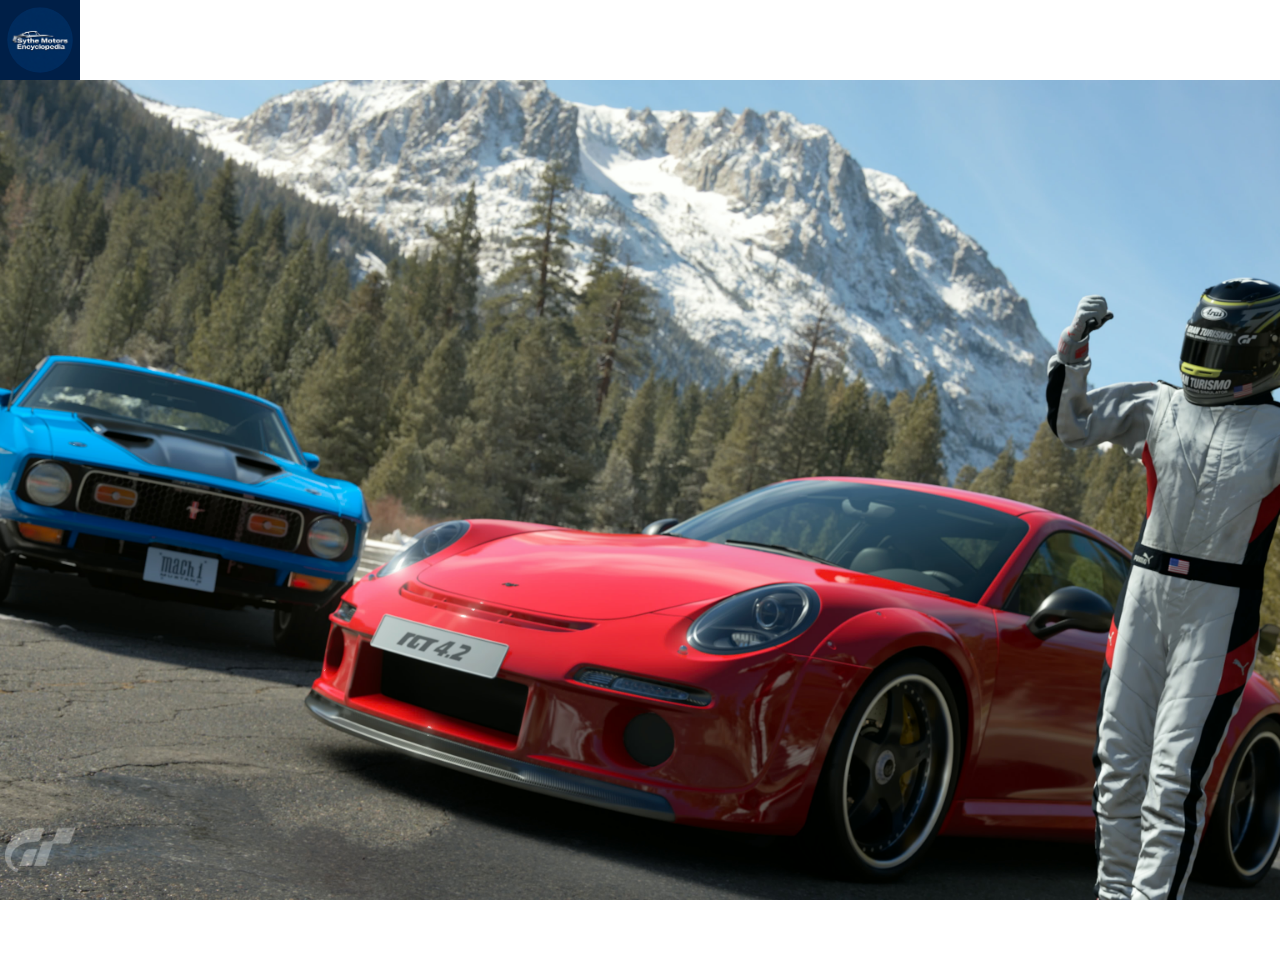
<file: index.html>
<!DOCTYPE html>
<html lang="en">
<head>
    <meta charset="UTF-8">
    <meta name="viewport" content="width=device-width, initial-scale=1.0">
    <link rel="icon" href="/Images/Ellipse 1 (1).png" type="png">
    <link rel="stylesheet" href="style.css">
    <title>Sythe Motors Encyclopedia</title>
</head>
<body>
    <header>
        <nav id="navbar-index">
            <div class="navbar-logo">
                <img class="SME" src="/Images/Ellipse 1 (1).png" type="png" alt="SYTHE Motors Logo">
            </div>
        </nav>
    </header>
    <section class="hero-section">

    </section>
</body>
</html>
</file>
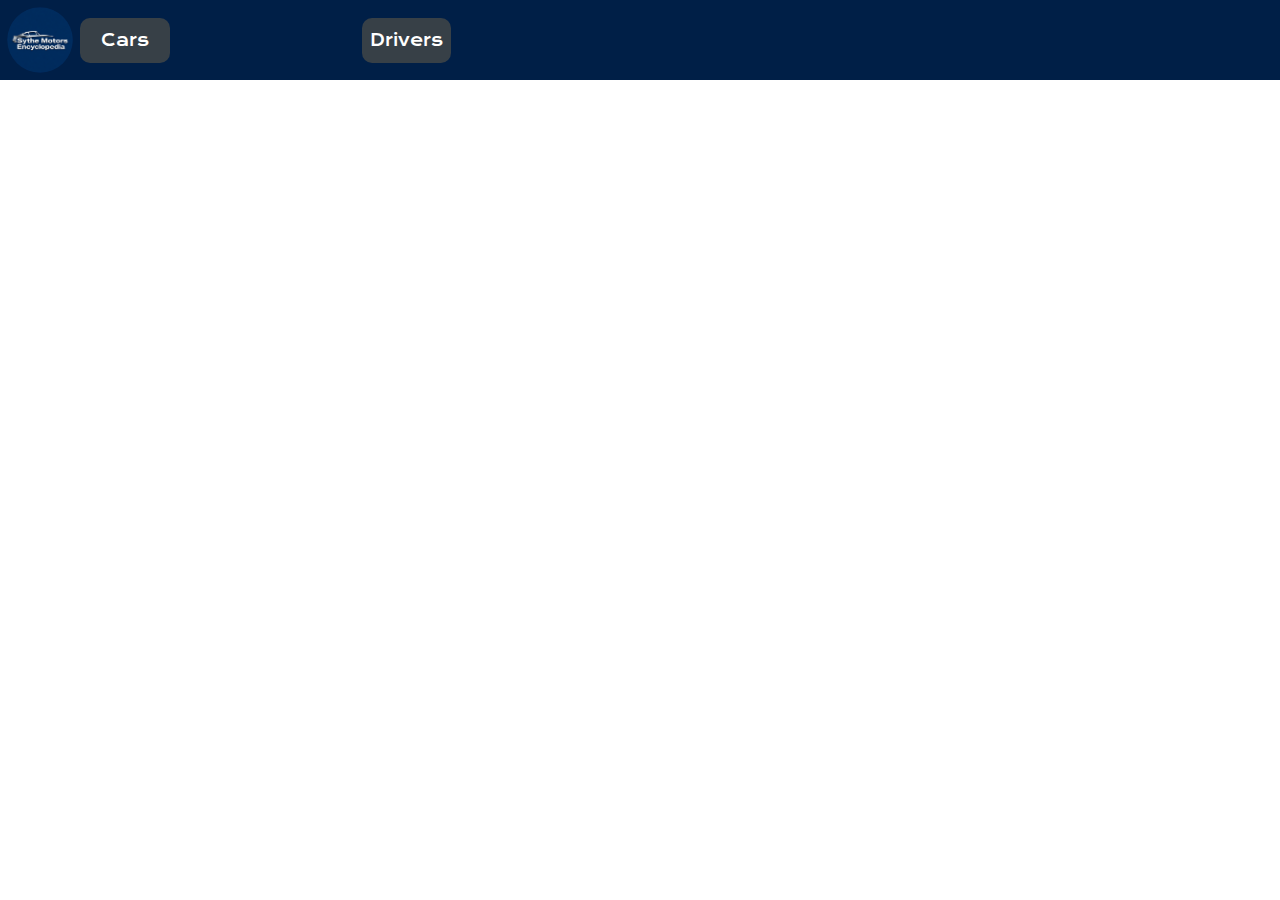
<file: home.html>
<!DOCTYPE html>
<html lang="en">
<head>
    <meta charset="UTF-8">
    <meta name="viewport" content="width=device-width, initial-scale=1.0">
    <link rel="icon" href="/Images/Ellipse 1 (1).png" type="png">
    <link rel="stylesheet" href="style.css">
    <link href="https://fonts.googleapis.com/css?family=Krona+One&display=swap" rel="stylesheet">
    <title>SME | Home</title>
</head>
<body>
    <header>
        <nav id="navbar-normal">
            <div class="navbar-logo">
                <img class="SME" src="/Images/Ellipse 1 (1).png" type="png" alt="SYTHE Motors Logo">
            </div>
            <ul id="navbar-ul">
                <li class="navbar-li">
                    <a href="cars-page.html" class="navbar-buttons">Cars</a>
                </li>
                <li class="navbar-li">
                    <a href="driver-page.html" class="navbar-buttons">Drivers</a>
                </li>
            </ul>
        </nav>
    </header>
</body>
</html>
</file>
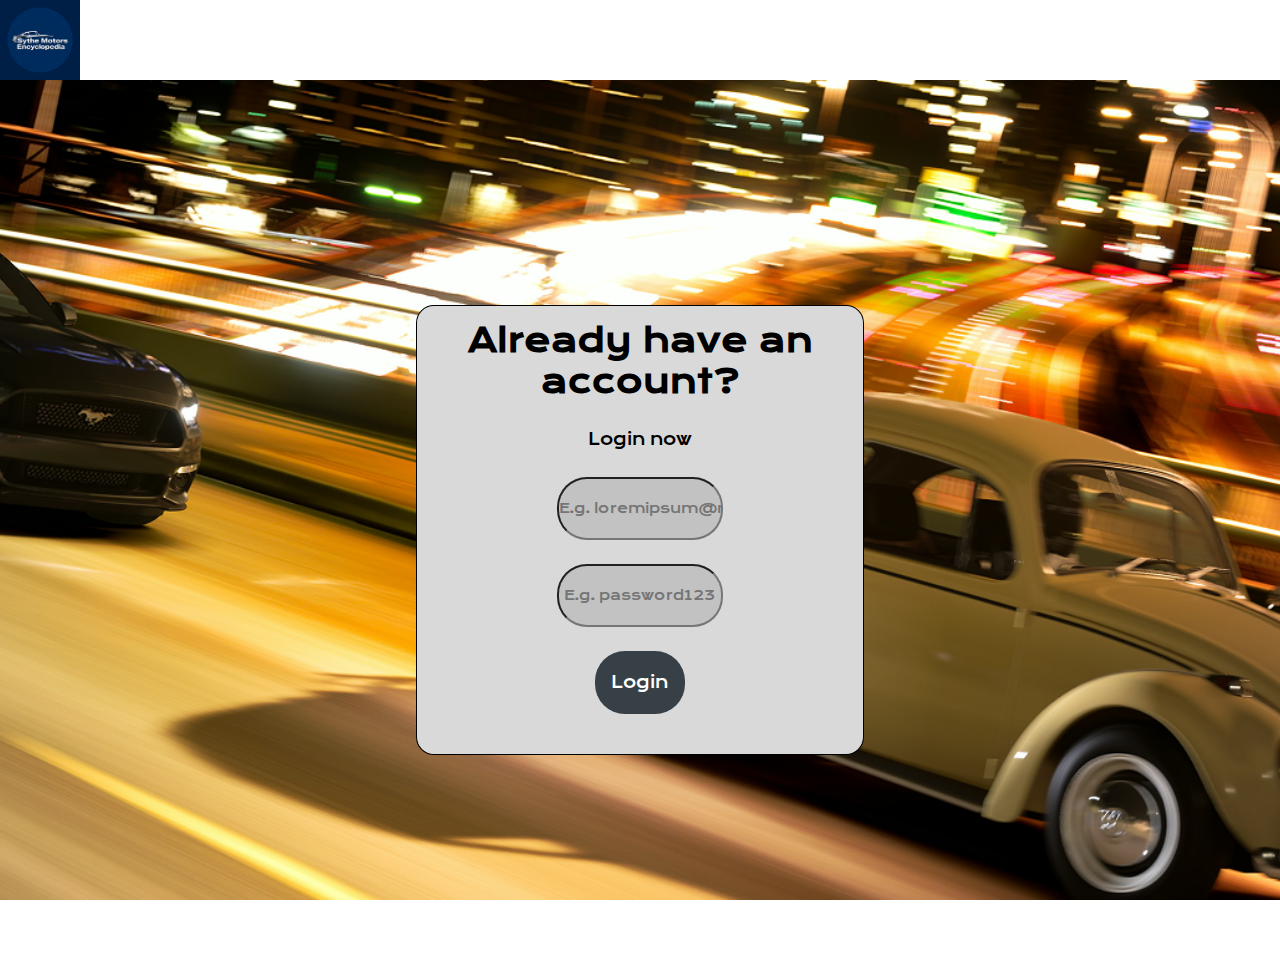
<file: login.html>
<!DOCTYPE html>
<html lang="en">
<head>
    <meta charset="UTF-8">
    <meta name="viewport" content="width=device-width, initial-scale=1.0">
    <link rel="icon" href="/Images/Ellipse 1 (1).png" type="png">
    <link rel="stylesheet" href="style.css">
    <link href="https://fonts.googleapis.com/css?family=Krona+One&display=swap" rel="stylesheet">
    <title>Sythe Motors Encyclopedia | Login In</title>
</head>
<body id="login-html-body">
    <header>
        <nav id="navbar-index">
            <div class="navbar-logo">
                <img class="SME" src="/Images/Ellipse 1 (1).png" type="png" alt="SYTHE Motors Logo">
            </div>
        </nav>
    </header>
    <section class="hero-section-login">
        <section class="hero-user-account">
            <h1>Already have an account?</h1>
            <p>Login now</p>
            <section class="input-section">
                <input type="text" id="email" email="email" required placeholder="E.g. loremipsum@mail.com">
                <input type="text" id="password" password="password" required placeholder="E.g. password123">
                <a href="#"class="login-submit">Login</a>
            </section>
            <div class="login-with-accounts">


                
            </div>
        </section>
        </section>
</body>
</html>
</file>
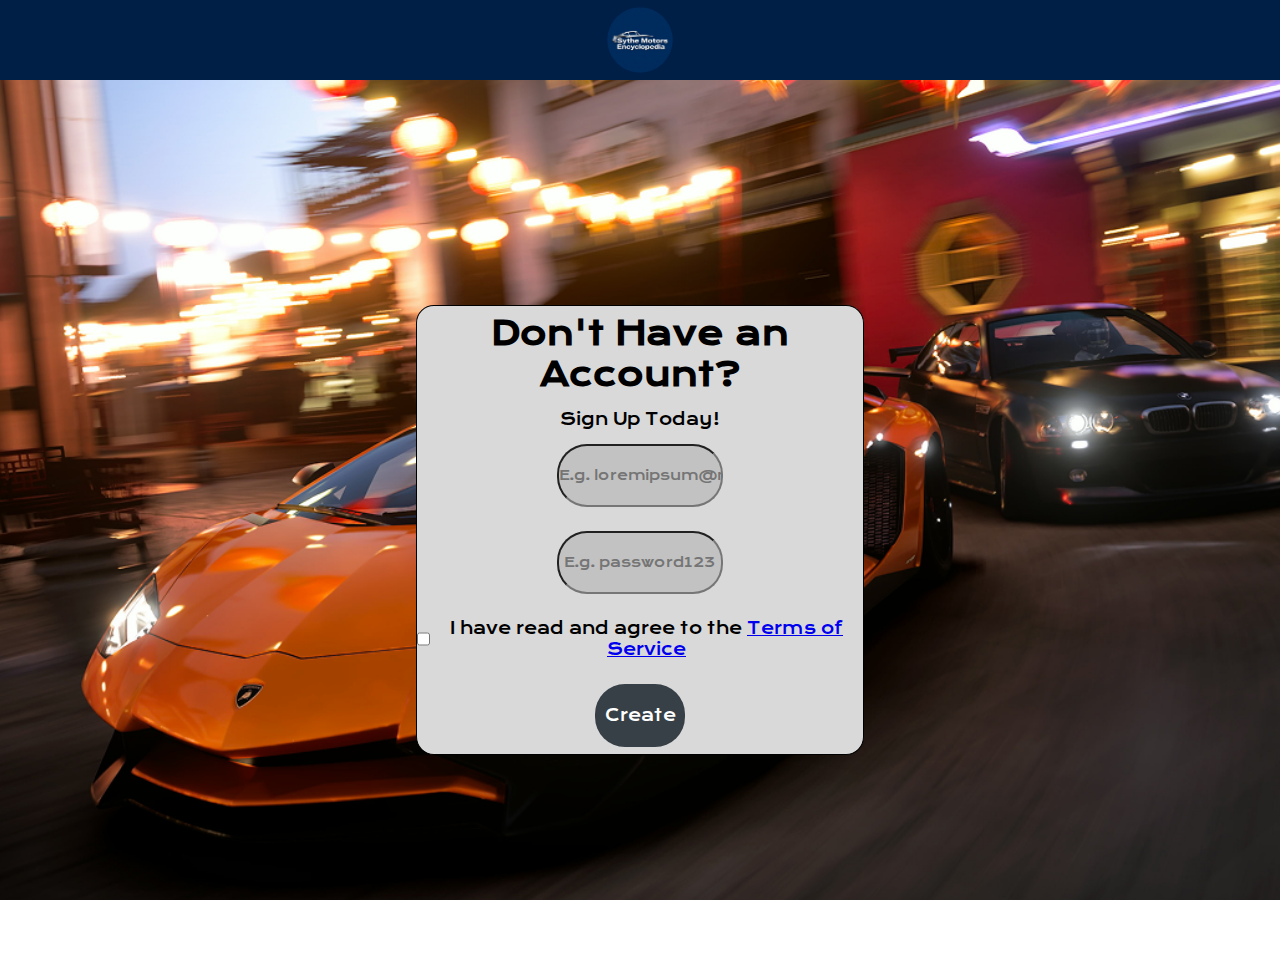
<file: signup.html>
<!DOCTYPE html>
<html lang="en">
<head>
    <meta charset="UTF-8">
    <meta name="viewport" content="width=device-width, initial-scale=1.0">
    <link rel="icon" href="/Images/Ellipse 1 (1).png" type="png">
    <link rel="stylesheet" href="style.css">
    <link href="https://fonts.googleapis.com/css?family=Krona+One&display=swap" rel="stylesheet">
    <title>SME | Sign Up</title>
</head>
<body id="Sign-Up-Html-body">
    <header>
        <nav id="navbar-basic">
            <div class="navbar-logo">
                <img class="SME" src="/Images/Ellipse 1 (1).png" type="png" alt="SYTHE Motors Logo">
            </div>
        </nav>
    </header>
    <section class="hero-section-Sign-Up">
        <section class="hero-user-account">
            <h1>Don't Have an Account?</h1>
            <p>Sign Up Today!</p>
            <form>
                <section class="input-section">
                    <input type="text" id="email" email="email" required placeholder="E.g. loremipsum@mail.com">
                    <input type="text" id="password" password="password" required placeholder="E.g. password123">
                    <section id="checkbox-section">
                        <input type="checkbox" class="checkboxes" required>
                        <p>I have read and agree to the <a href="terms-of-service.html" id="T-O-S">Terms of Service</a> </p>
                    </section>
                    <a href="#"class="login-submit">Create</a>
                </section>
            </form>
        </section>
        </section>
</body>
</html>
</file>
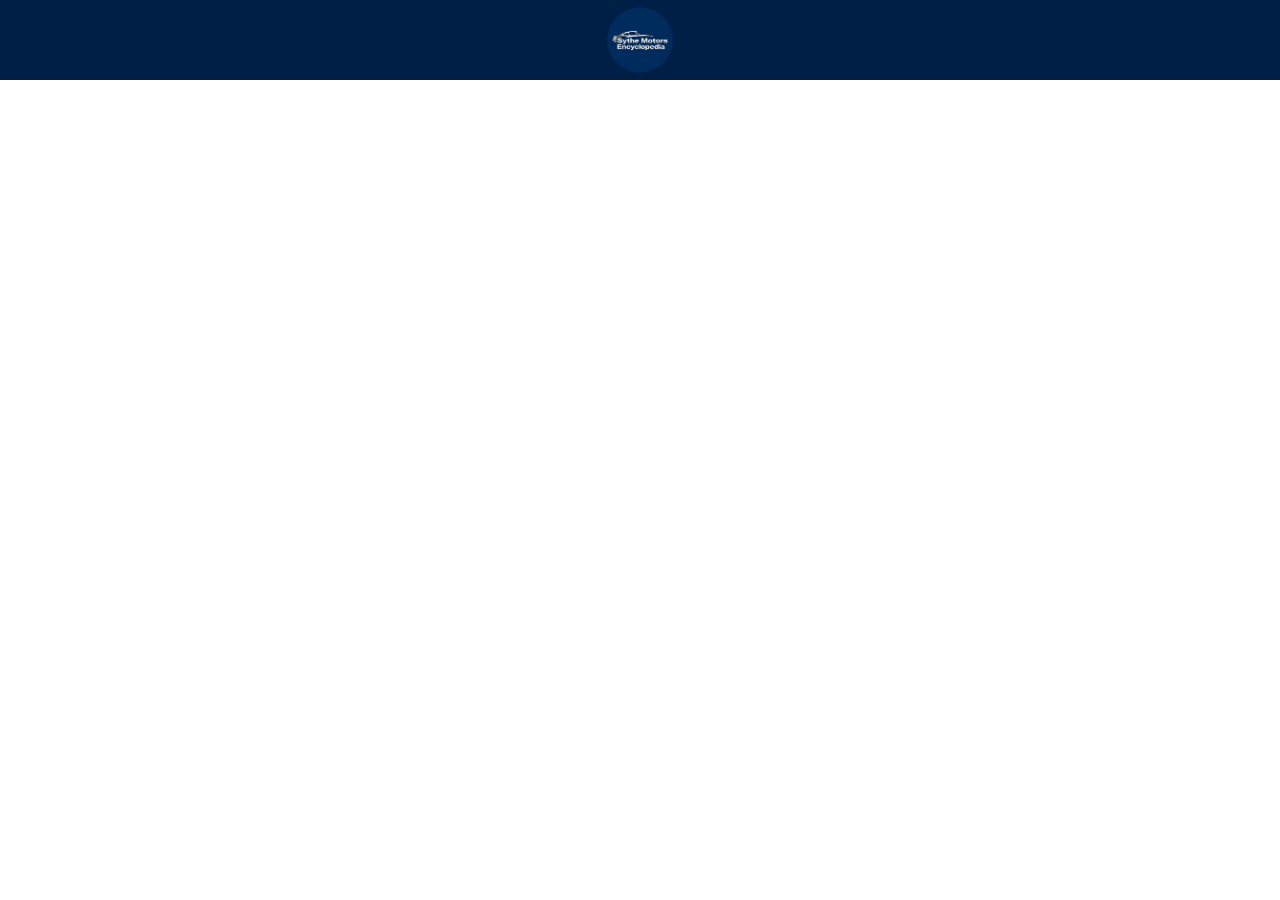
<file: terms-of-service.html>
<!DOCTYPE html>
<html lang="en">
<head>
    <meta charset="UTF-8">
    <meta name="viewport" content="width=device-width, initial-scale=1.0">
    <link rel="icon" href="/Images/Ellipse 1 (1).png" type="png">
    <link rel="stylesheet" href="style.css">
    <link href="https://fonts.googleapis.com/css?family=Krona+One&display=swap" rel="stylesheet">
    <title>SME | Terms-of-Services</title>
</head>
<body id="TOS-Body">
    <header>
        <nav id="navbar-basic">
            <div class="navbar-logo">
                <img class="SME" src="/Images/Ellipse 1 (1).png" type="png" alt="SYTHE Motors Logo">
            </div>
        </nav>
    </header>
    <main id="TOS">

    </main>
</body>
</html>
</file>
<file: style.css>
* {
    box-sizing: border-box;
    margin: 0;
    padding: 0;
}

 :root {
    --background-color: #0C4184;
    --nav-bar-color: #001F47;
    --user-interaction-color: #D9D9D9;
    --button-color: #374047;
    --logo-color-white: #F4F9F9;
    --logo-color-silver: #B8B8B8;
    --text-box-color: #C2C2C2;
 }

 /*Start of Nav-Bar CSS*/
 
 #navbar-normal {
   width: 100%;
   min-width: 100%;
   width: 100%;
   background-color: var(--nav-bar-color);
   display: flex;
   flex-direction: row;
   align-content: center;
   min-width: 100%;
    }

 #navbar-basic{
   width: 100%;
   background-color: var(--nav-bar-color);
   display: flex;
   flex-direction: row;
   justify-content: center;
   min-width: 100%;
 }
 
 .navbar-logo {
    width: 80px;
    height: 80px;
    background: var(--nav-bar-color);
    display: flex;
    justify-content: center;    
    align-items: center;
    overflow: hidden;
 }

 .navbar-logo-padding {
   width: 80px;
   height: 80px;
   padding-left: 0.12rem;
   padding-right: 0.12rem;
   background: var(--nav-bar-color);
   display: flex;
   justify-content: center;    
   align-items: center;
   overflow: hidden;
}

 .SME {
    width: 100%;
    height:100%;
    object-fit: contain;
    border-radius: 50%;
    padding: 0.45rem;
 }

#navbar-ul {
   list-style: none;
   display: flex;
   flex-direction: row;
   justify-content: space-between;
   align-items: center;
   gap: clamp(5rem,15vw,15rem);
  
}

.navbar-buttons {
   background-color: var(--button-color);
   text-decoration: none;
   display: flex;
   justify-content: center;
   align-items: center;
   width: 7vw;
   height: 5vh;
   font-family: 'Krona One', sans-serif;
   color: white;
   border-radius: 10px;
}



.navbar-li {
   text-decoration: none;
   
}

 /*End of Nav-Bar CSS*/

 /*Start of Index.html CSS*/
 
#index-html-body {
   overflow-x: hidden;
}
 
 
 .hero-section {
    background-image: url(/Images/hero.jpeg);
    background-repeat: no-repeat;
    background-position: center;
    background-attachment: fixed;
    background-size: cover;
    position: relative;
    height: 100vh;
    z-index: 1;
    display: flex;
    justify-content: center;
    align-items: center;
    
 }

 .hero-user-account {
   background-color: var(--user-interaction-color);
   height: 50vh;
   width: 35vw;
   border-radius: 4%;
   border-color: black;
   border: 0.12rem solid black;
   font-family: 'Krona One', sans-serif;
   display: flex;
   flex-direction: column;
   justify-content: space-around;
   align-items: center;
   text-align: center;
   
}


.Login-Button, .SignUp-Button {
   background-color: var(--button-color);
   height: 7vh;
   width: 7vw;
   color:white;
   text-decoration: none;
   border-radius: 30px;
   display:flex;
   justify-content: center;
   align-items: center;
}

.Login-Button:visited, .SignUp-Button:visited {
   color:white;
}

#main-index {
   background-color: var(--background-color);
   height: 50vh;
   width: 100%;
   padding-top: 5%;
   display: flex;
   justify-content: center;
   align-items: center; 
}

#description {
   font-family: 'Krona One', sans-serif;
   color: white;
   text-align: left;
   height: 20vh;
   width: 57vw;
}

.sub-hero-section {
   display: flex;
   flex-direction: column;
   background-image: url(/Images/Rectangle\ 11.png);
   background-repeat: no-repeat;
   background-position: center;
   background-attachment: fixed;
   background-size: cover;
   position: relative;
   height: 100vh;
   z-index: 1;
   margin-bottom: 1rem;
}

.picture-wrapper {
   position: absolute;
   overflow: hidden;
   width: 100%;
}

.picture-track {
   display: flex;
   align-items: center;
   justify-content: center;
   justify-content: space-between;
   animation: scrollPicture 25s linear infinite;
}


.moving-pictures {
padding-top: 5%; 
flex-shrink: 0;
  
}

.images {
   display: block;
   height: 30vh;
   width: 30vw;
   min-width: 30vw;
   border-radius: 17%;
   flex-shrink: 0;
}


/*End of Index.html CSS*/


/*Start of Login.html CSS*/
.hero-section-login {
   background-image: url(/Images/Rectangle\ 2.png);
   background-repeat: no-repeat;
   background-position: center;
   background-attachment: fixed;
   background-size: cover;
   position: relative;
   height: 100vh;
   z-index: 1;
   display: flex;
   justify-content: center;
   align-items: center;
   
   
}

.input-section {
   display: flex;
   flex-direction: column;
   justify-content: space-around;
   align-items: center;
   gap: 1.5rem;
   
}

#email {
   height: 7vh;
   width: 13vw;
   border-radius: 30px;
   text-align: center;
   font-family: 'Krona One', sans-serif;
   background-color: var(--text-box-color);
}

#password {
   height: 7vh;
   width: 13vw;
   border-radius: 30px;
   text-align: center;
   font-family: 'Krona One', sans-serif;
   background-color: var(--text-box-color);
}

.login-submit {
   text-align: center;
   text-decoration: none;
   font-family: 'Krona One', sans-serif;
   background-color: var(--button-color);
   color: white;
   height: 7vh;
   width: 7vw;
   border-radius: 30px;
   display: flex;
   justify-content: center;
   align-items: center
   
}

.login-with-accounts {
   display: flex;
   align-items: center;
}

#login-google {
   height: 2.5vh;
}

/*End of Login.html CSS*/

/*Start of signup.html CSS*/
.hero-section-Sign-Up {
   background-image: url(/Images/Rectangle\ 3.png);
   background-repeat: no-repeat;
   background-position: center;
   background-attachment: fixed;
   background-size: cover;
   position: relative;
   height: 100vh;
   z-index: 1;
   display: flex;
   justify-content: center;
   align-items: center;
}

#checkbox-section {
   display: flex;
}

.input-section-sign {
   display: flex;
   flex-direction: column;
   justify-content: space-around;
   align-items: center;
   gap: 1.5rem;
 }

#sign-up {
   display: flex;
   flex-direction: column;
   justify-content: space-between;
}

.hero-user-account-sign {
   background-color: var(--user-interaction-color);
   height: 60vh;
   width: 35vw;
   border-radius: 4%;
   border-color: black;
   border: 0.12rem solid black;
   font-family: 'Krona One', sans-serif;
   display: flex;
   flex-direction: column;
   justify-content: space-around;
   align-items: center;
   text-align: center;
}
/*End of signup.html CSS*/

/*Start of Home.html CSS*/
#home-body {
   background-color: var(--background-color);
}
/*End of Home.html CSS*/

/*Animation Section*/

@keyframes scrollPicture { /*Also borrowed from Bioshield*/
   0% {
      transform: translateX(100vw);
    }
    100% {
      transform: translateX(-100%);
    }
}
</file>
